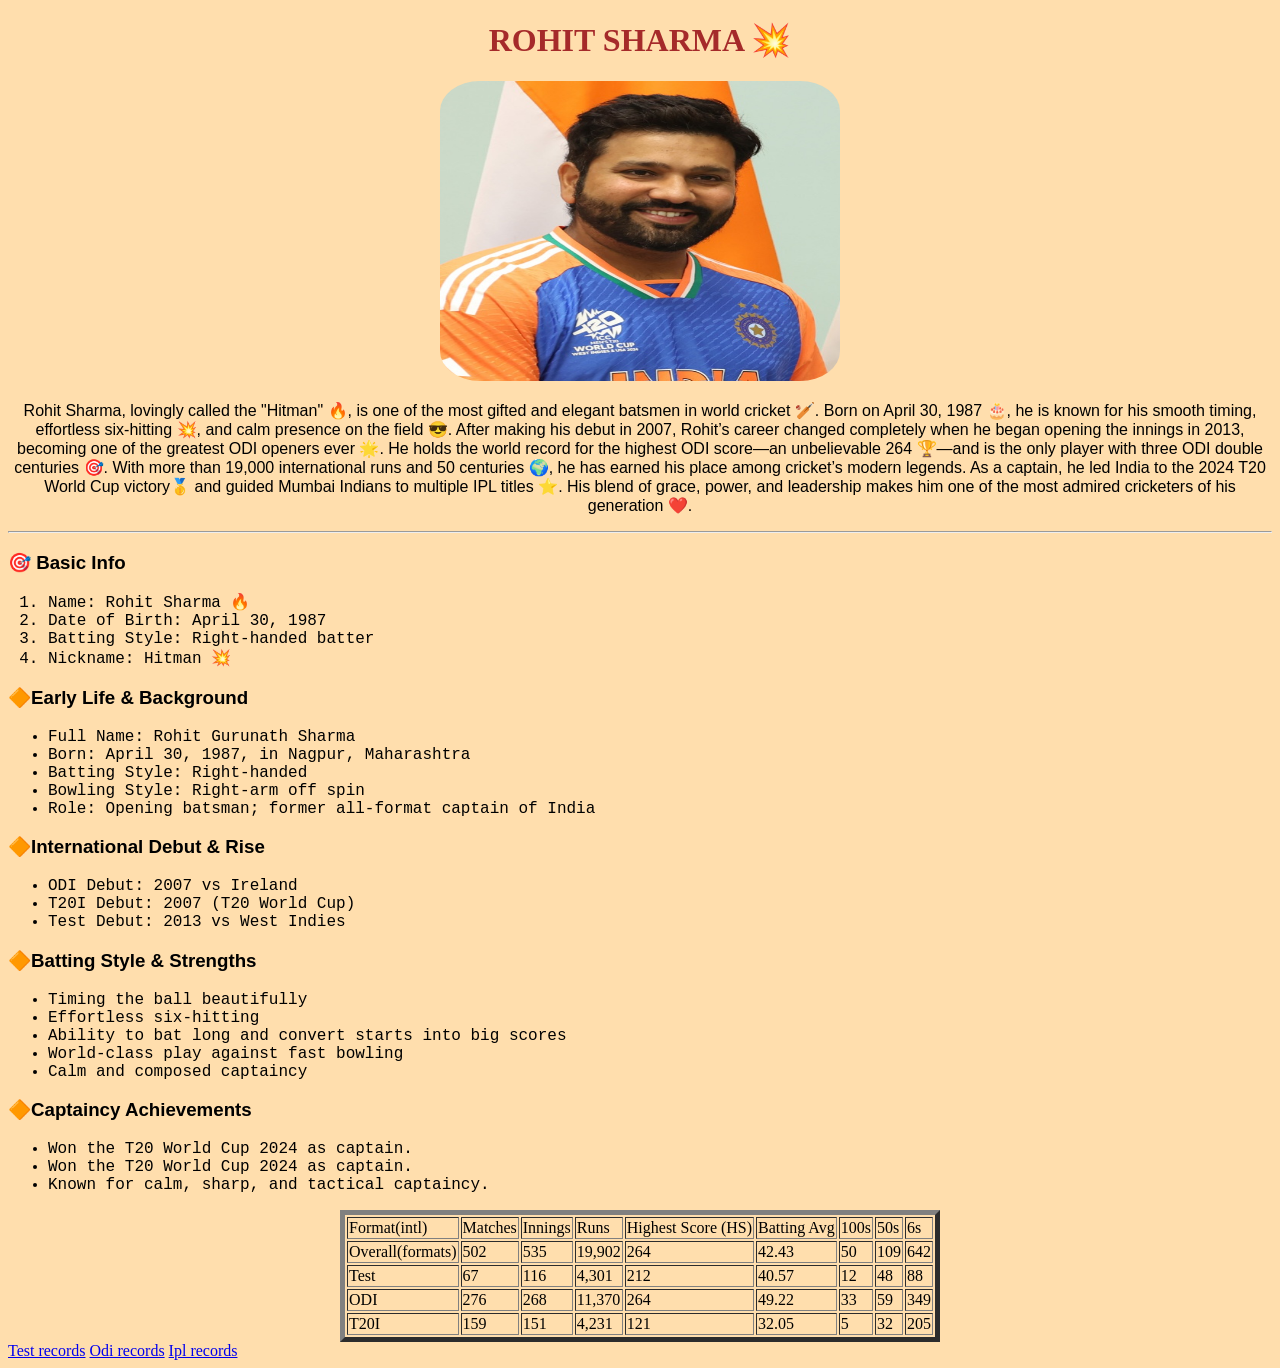
<file: index.html>
<!DOCTYPE html>
<html lang="en">
<head>
    <meta charset="UTF-8">
    <meta name="viewport" content="width=device-width, initial-scale=1.0">
    <title>ROHIT</title>
    <link rel="stylesheet" href="index.css">
</head>
<body>
   <h1>ROHIT SHARMA 💥</h1>
   <center>
   <img src="images/indian jarsi sr.jpg" title="HITMAN💥">
    </center>
    <p>Rohit Sharma, lovingly called the "Hitman" 🔥, is one of the most gifted and elegant batsmen in world cricket 🏏. Born on April 30, 1987 🎂, he is known for his smooth timing, effortless six-hitting 💥, and calm presence on the field 😎. After making his debut in 2007, Rohit’s career changed completely when he began opening the innings in 2013, becoming one of the greatest ODI openers ever 🌟. He holds the world record for the highest ODI score—an unbelievable 264 🏆—and is the only player with three ODI double centuries 🎯. With more than 19,000 international runs and 50 centuries 🌍, he has earned his place among cricket’s modern legends. As a captain, he led India to the 2024 T20 World Cup victory🥇 and guided Mumbai Indians to multiple IPL titles ⭐. His blend of grace, power, and leadership makes him one of the most admired cricketers of his generation ❤️.
</p><hr>
<h3>🎯 Basic Info</h3>
<ol>
    <li>Name: Rohit Sharma 🔥</li>
    <li>Date of Birth: April 30, 1987</li>
    <li>Batting Style: Right-handed batter</li>
    <li>Nickname: Hitman 💥</li>
</ol>
<h3>🔶Early Life & Background</h3>
<ul>
    <li>Full Name: Rohit Gurunath Sharma</li>
    <li>Born: April 30, 1987, in Nagpur, Maharashtra</li>
    <li>Batting Style: Right-handed</li>
    <li>Bowling Style: Right-arm off spin</li>
    <li>Role: Opening batsman; former all-format captain of India</li>
</ul>
<h3> 🔶International Debut & Rise</h3>
<ul>
    <li>ODI Debut: 2007 vs Ireland</li>
    <li>T20I Debut: 2007 (T20 World Cup)</li>
    <li>Test Debut: 2013 vs West Indies</li>
</ul>
<h3> 🔶Batting Style & Strengths</h3>
<ul>
    <li>Timing the ball beautifully</li>
    <li>Effortless six-hitting</li>
    <li>Ability to bat long and convert starts into big scores</li>
    <li>World-class play against fast bowling</li>
    <li>Calm and composed captaincy</li>
</ul>
<h3> 🔶Captaincy Achievements</h3>
<ul>
    <li>Won the T20 World Cup 2024 as captain.</li>
    <li>Won the T20 World Cup 2024 as captain.</li>
    <li>Known for calm, sharp, and tactical captaincy.</li>
</ul>
<center>
<table border="5px">
    <tr>
       <b><td>Format(intl)</td><td>Matches</td><td>Innings</td><td>Runs</td><td>Highest Score (HS)</td><td>Batting Avg</td><td>100s</td><td>50s</td><td>6s</td></b>
    </tr>
    <tr>
        <td>Overall(formats)</td><td>502</td><td>535</td><td>19,902</td><td>264</td><td>42.43</td><td>50</td><td>109</td><td>642</td>
    </tr>
    <tr>
        <td>Test</td><td>67</td><td>116</td><td>4,301</td><td>212</td><td>40.57</td><td>12</td><td>48</td><td>88</td>
        </tr>
    <tr>
        <td>ODI</td><td>276</td><td>268</td><td>11,370</td><td>264</td><td>49.22</td><td>33</td><td>59</td><td>349</td>
        </tr>
    <tr>
        <td>T20I</td><td>159</td><td>151</td><td>4,231</td><td>121</td><td>32.05</td><td>5</td><td>32</td><td>205</td>
        
    </tr>
</table></center>
<a href="test.html">Test records</a>
<a href="odi.html"> Odi records</a>
<a href="ipl.html"> Ipl records</a>
   
</body>
</html>
</file>
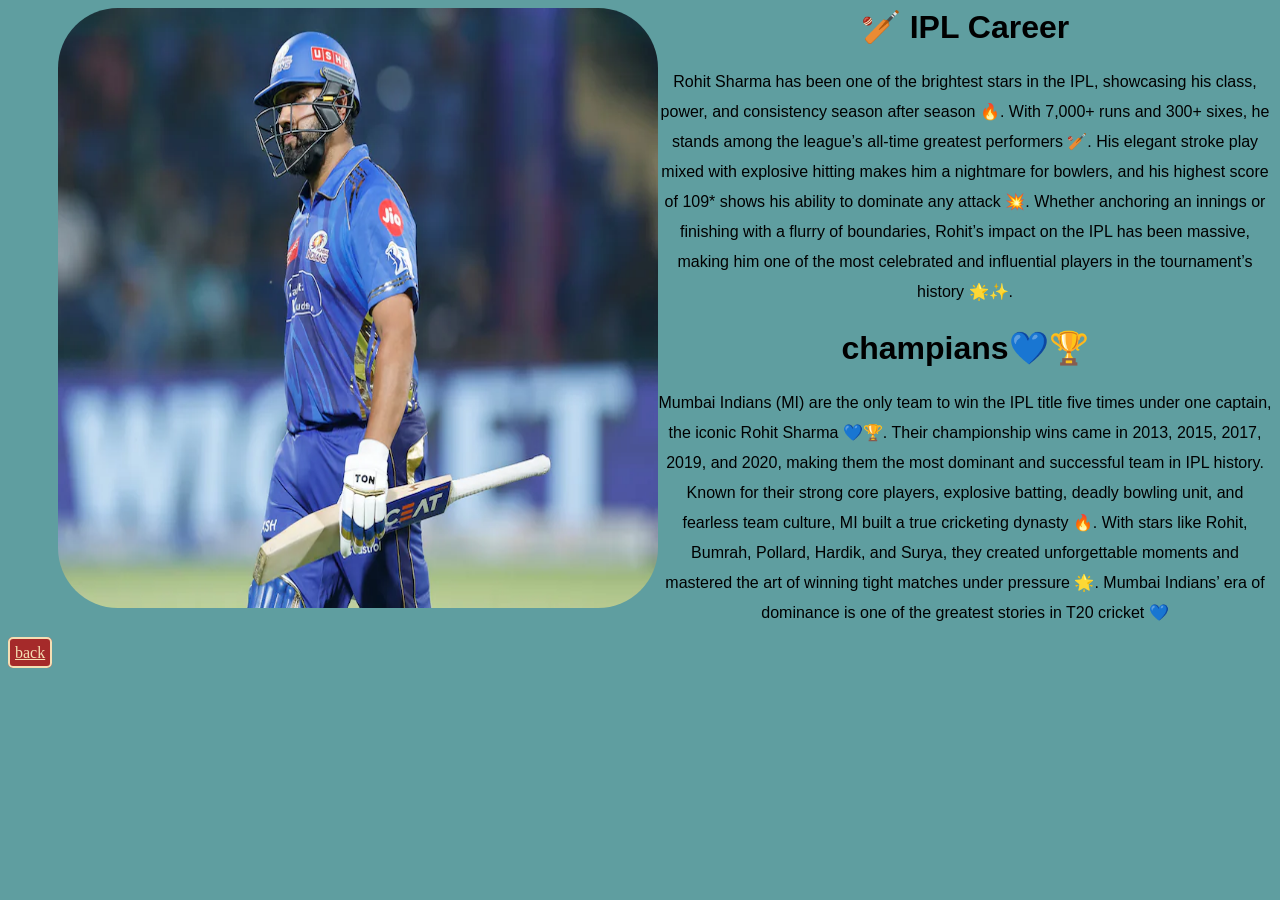
<file: ipl.html>
<body>
    <style>
        body{
            background-color: cadetblue;
        }
        img{
            border-radius: 60px;
            height: 600px;
            width: 600px;
        }
        .ipl{
            float:left;
            margin-left: 50px;
        }
        h1{
            text-align: center;
            font-family: 'Segoe UI', Tahoma, Geneva, Verdana, sans-serif;
        }
        .T20{
            text-align: center;
            font-family: 'Gill Sans', 'Gill Sans MT', Calibri, 'Trebuchet MS', sans-serif;
            line-height: 30px;
        }
        #five{
            text-align: center;
            font-family: 'Gill Sans', 'Gill Sans MT', Calibri, 'Trebuchet MS', sans-serif;
            line-height: 30px;
        }
        a{
        border: 2px solid;
        padding: 5px;
        background-color: brown;
        color: wheat;
        border-radius: 5px;
    }
    </style>
    <img class="ipl" src="images/rohit sharma img.webp">
    <h1>🏏 IPL Career</h1>
    <p class="T20">Rohit Sharma has been one of the brightest stars in the IPL, showcasing his class, power, and consistency season after season 🔥. With 7,000+ runs and 300+ sixes, he stands among the league’s all-time greatest performers 🏏. His elegant stroke play mixed with explosive hitting makes him a nightmare for bowlers, and his highest score of 109* shows his ability to dominate any attack 💥. Whether anchoring an innings or finishing with a flurry of boundaries, Rohit’s impact on the IPL has been massive, making him one of the most celebrated and influential players in the tournament’s history 🌟✨.</p>
    <h1>champians💙🏆</h1>
    <p id="five">Mumbai Indians (MI) are the only team to win the IPL title five times under one captain, the iconic Rohit Sharma 💙🏆. Their championship wins came in 2013, 2015, 2017, 2019, and 2020, making them the most dominant and successful team in IPL history. Known for their strong core players, explosive batting, deadly bowling unit, and fearless team culture, MI built a true cricketing dynasty 🔥. With stars like Rohit, Bumrah, Pollard, Hardik, and Surya, they created unforgettable moments and mastered the art of winning tight matches under pressure 🌟. Mumbai Indians’ era of dominance is one of the greatest stories in T20 cricket 💙</p>
    <a href="index.html">back</a>
</body>
</file>
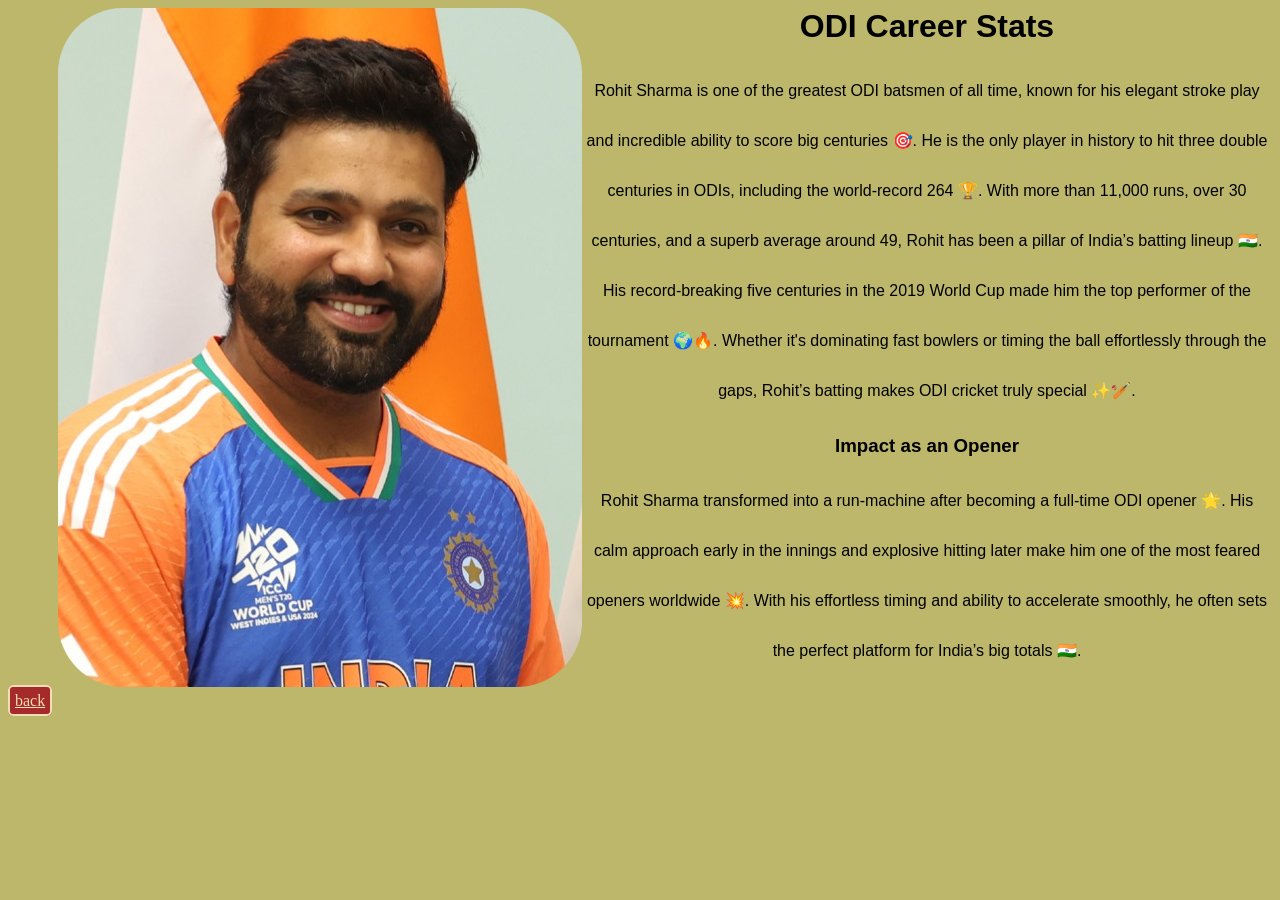
<file: odi.html>
<body>
    <style>
        body{
            background-color: darkkhaki;
        }
        img{
            border-radius: 65%;
        }
        h1 {
            text-align: center;
            font-family: 'Gill Sans', 'Gill Sans MT', Calibri, 'Trebuchet MS', sans-serif;
        }
        h3 {
            text-align: center;
            font-family: 'Gill Sans', 'Gill Sans MT', Calibri, 'Trebuchet MS', sans-serif;
        }
        .ODI{
            float: left;
            border-radius: 65px;
            margin-left: 50px;
        }
      
        p{
            text-align: center;
            font-family: Impact, Haettenschweiler, 'Arial Narrow Bold', sans-serif;
            line-height: 50px;
        }
        a{
        border: 2px solid;
        padding: 5px;
        background-color: brown;
        color: wheat;
        border-radius: 5px;
    }
    </style>
    <img class="ODI" src="images/indian jarsi sr.jpg" >
    <h1>ODI Career Stats</h1>
    <p>Rohit Sharma is one of the greatest ODI batsmen of all time, known for his elegant stroke play and incredible ability to score big centuries 🎯. He is the only player in history to hit three double centuries in ODIs, including the world-record 264 🏆. With more than 11,000 runs, over 30 centuries, and a superb average around 49, Rohit has been a pillar of India’s batting lineup 🇮🇳. His record-breaking five centuries in the 2019 World Cup made him the top performer of the tournament 🌍🔥. Whether it's dominating fast bowlers or timing the ball effortlessly through the gaps, Rohit’s batting makes ODI cricket truly special ✨🏏.
</p>
<h3>Impact as an Opener</h3>
<p>Rohit Sharma transformed into a run-machine after becoming a full-time ODI opener 🌟. His calm approach early in the innings and explosive hitting later make him one of the most feared openers worldwide 💥. With his effortless timing and ability to accelerate smoothly, he often sets the perfect platform for India’s big totals 🇮🇳.</p>
<a href="index.html">back</a>
</body>
</file>
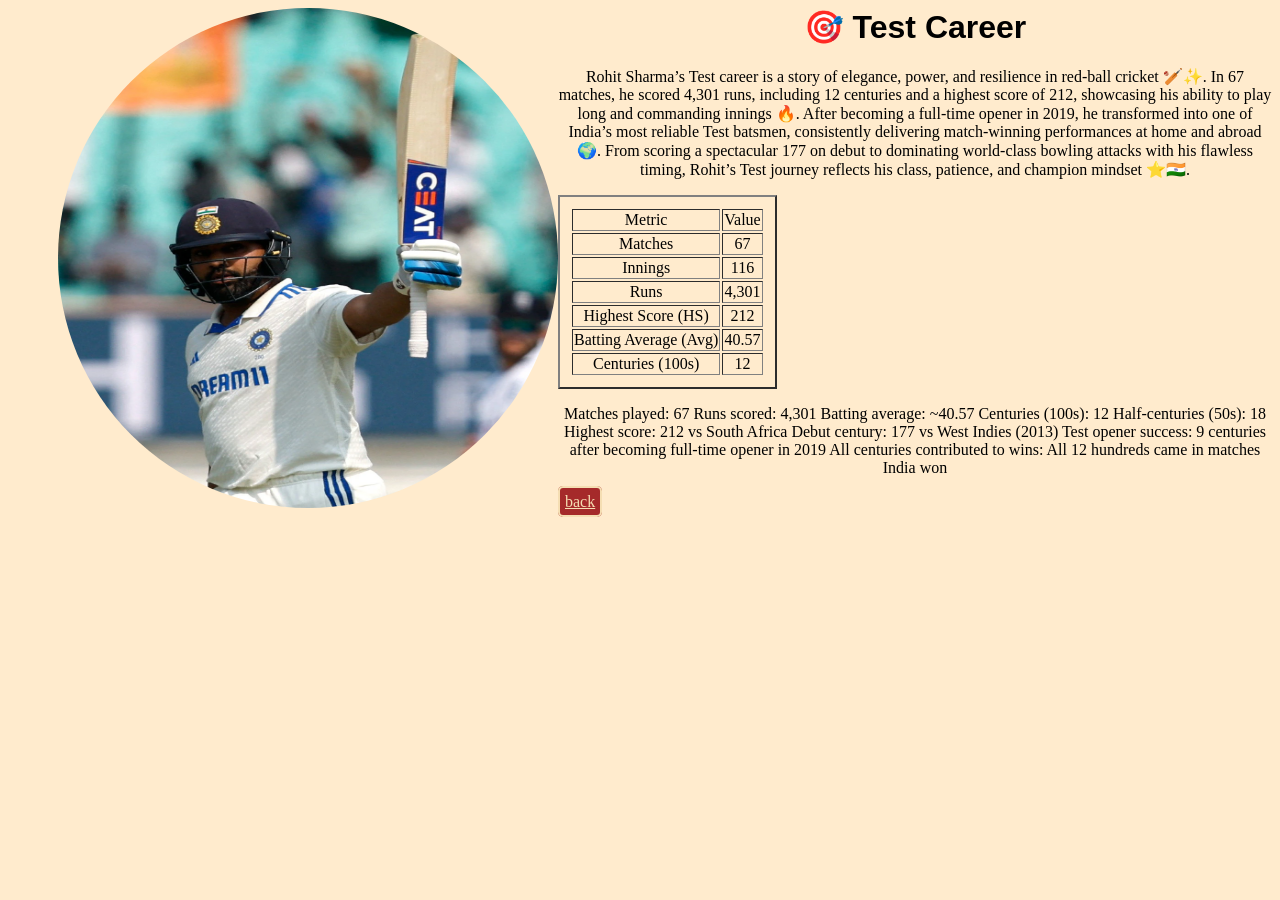
<file: test.html>
<body>
    <style>
    body{
        background-color: blanchedalmond;
    }
    .test{
        text-align: center;
        font-family: Impact, Haettenschweiler, 'Arial Narrow Bold', sans-serif;
    }
    .hello{
        height: 500px;
        width: 500px;
        margin-left: 500px;
        float: left;
        margin-left: 50px;
        border-radius: 65%;
    }
    p{
        text-align: center;
        font-family: cursive;
    }
    table{
        margin-left: 500px;
        text-align: center;
        padding: 10px;
    }
    a{
        border: 2px solid;
        padding: 5px;
        background-color: brown;
        color: wheat;
        border-radius: 5px;
    }
    
    
</style>
<img class="hello" src="images/test img.webp">
<h1 class="test">🎯 Test Career </h1>
<p>Rohit Sharma’s Test career is a story of elegance, power, and resilience in red-ball cricket 🏏✨. In 67 matches, he scored 4,301 runs, including 12 centuries and a highest score of 212, showcasing his ability to play long and commanding innings 🔥. After becoming a full-time opener in 2019, he transformed into one of India’s most reliable Test batsmen, consistently delivering match-winning performances at home and abroad 🌍. From scoring a spectacular 177 on debut to dominating world-class bowling attacks with his flawless timing, Rohit’s Test journey reflects his class, patience, and champion mindset ⭐🇮🇳.</p>
<center>
<table border="2px">
    <tr>
        <td>Metric</td><td>Value</td>
    </tr>
    <tr>
        <td>Matches</td><td>67</td>
    </tr>
    <tr>
        <td>Innings</td><td>116</td>
    </tr>
    <tr>
        <td>Runs</td><td>4,301</td>
    </tr>
    <tr>
        <td>Highest Score (HS)</td><td>212</td>
    </tr>
    <tr>
        <td>Batting Average (Avg)</td><td>40.57</td>
    </tr>
    <tr>
        <td>Centuries (100s)</td><td>12</td>
    </tr>

</table>
</center>
<p>Matches played: 67

Runs scored: 4,301

Batting average: ~40.57

Centuries (100s): 12

Half-centuries (50s): 18

Highest score: 212 vs South Africa

Debut century: 177 vs West Indies (2013)

Test opener success: 9 centuries after becoming full-time opener in 2019

All centuries contributed to wins: All 12 hundreds came in matches India won</p>
<a href="index.html">back</a>

</body>
</file>
<file: index.css>
body{
    color:black;
    background-color: navajowhite;
}
h1{
    color:brown;
    text-align: center;
    
}
h3{
    font-family: Arial, Helvetica, sans-serif;
}
img{
    height: 300px;
    width: 400px;
    border-radius: 10%;
    
}
p{
    text-align: center;
    font-family: 'Franklin Gothic Medium', 'Arial Narrow', Arial, sans-serif;
}
a:hover{
    color: crimson;
    border: 2px solid;
    padding: 5px;
    background-color: aquamarine; 
    text-align: center;
       
}
table:hover{
    color:red;
    
}
h3:hover{
    color:blueviolet;
}
li{
    font-family: 'Courier New', Courier, monospace;
}
</file>
